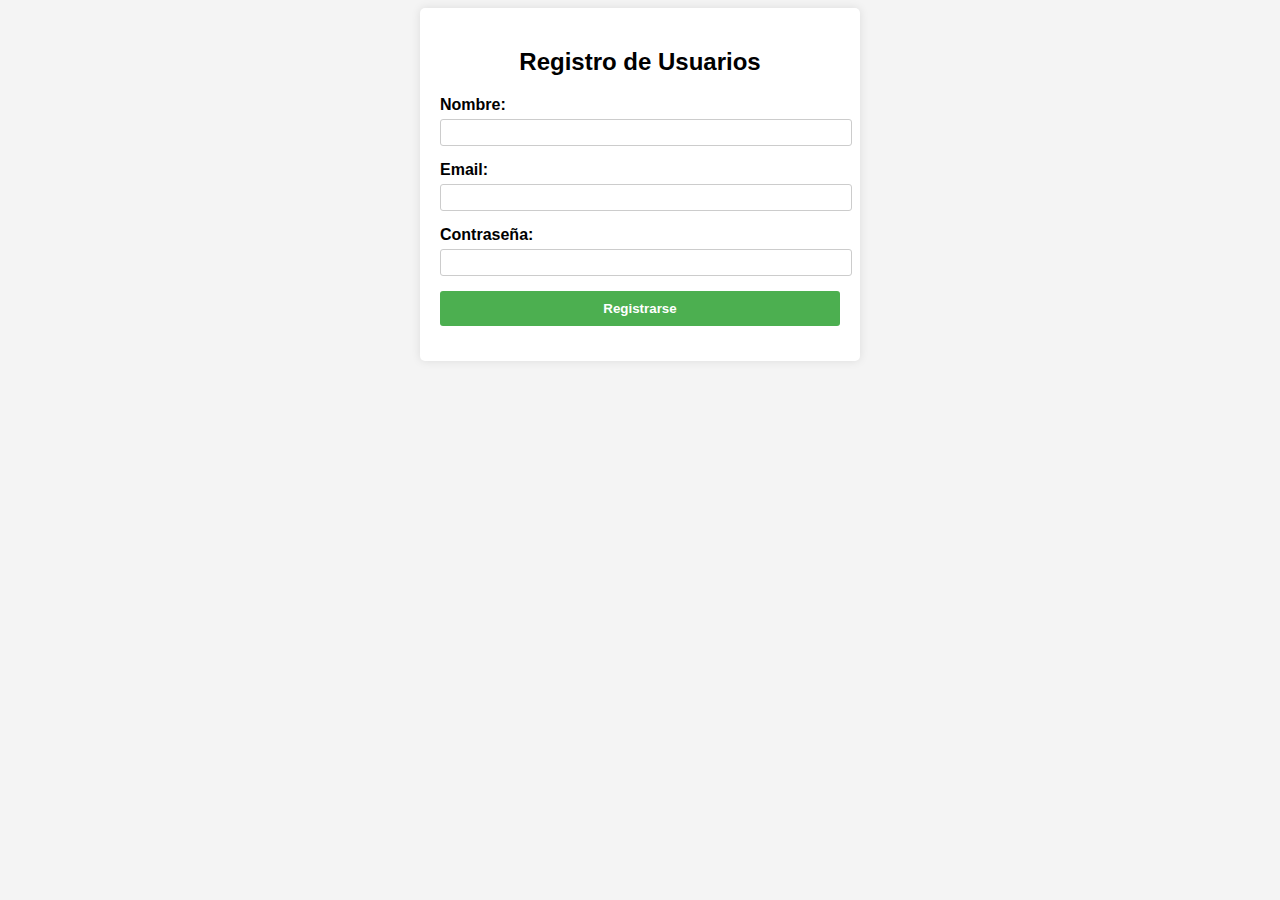
<file: index.html>
<!DOCTYPE html>
<html>
<head>
  <title>Registro de Usuarios</title>
  <link rel="stylesheet" href="style.css">
</head>
<body>
  <div class="container">
    <h2>Registro de Usuarios</h2>
    <form action="inicio_sesion.html">
      <div class="form-group">
        <label for="nombre">Nombre:</label>
        <input type="text" id="nombre" name="nombre" required>
      </div>
      <div class="form-group">
        <label for="email">Email:</label>
        <input type="email" id="email" name="email" required>
      </div>
      <div class="form-group">
        <label for="password">Contraseña:</label>
        <input type="password" id="password" name="password" required>
      </div>
      <div class="form-group">
        <button type="submit">Registrarse</button>
      </div>
    </form>
  </div>
</body>
</html>
</file>
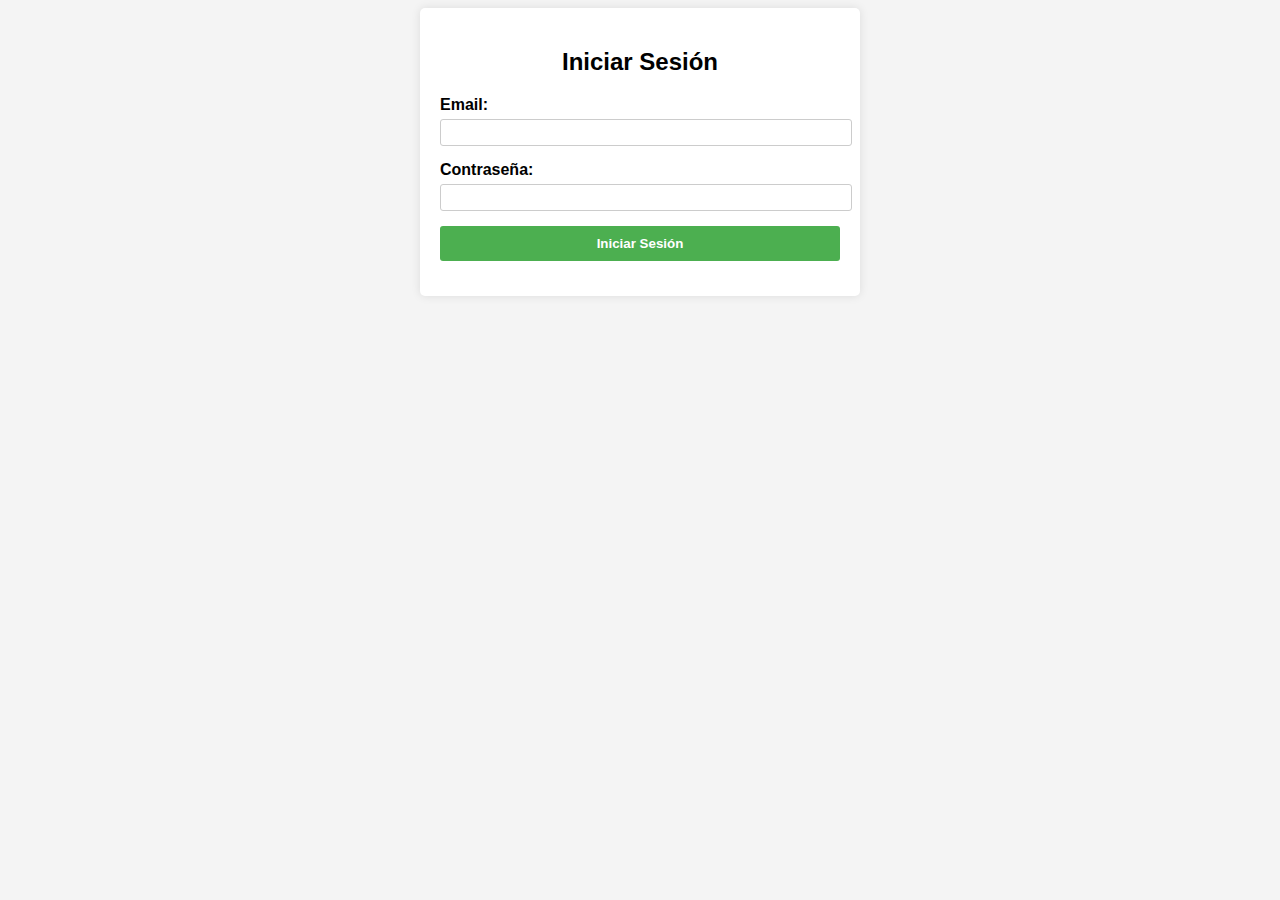
<file: inicio_sesion.html>
<!DOCTYPE html>
<html>
<head>
  <title>Iniciar Sesión</title>
  <link rel="stylesheet" href="inicio_sesion.css">
</head>
<body>
  <div class="container">
    <h2>Iniciar Sesión</h2>
    <form action="pagina_principal.html">
      <div class="form-group">
        <label for="email">Email:</label>
        <input type="email" id="email" name="email" required>
      </div>
      <div class="form-group">
        <label for="password">Contraseña:</label>
        <input type="password" id="password" name="password" required>
      </div>
      <div class="form-group">
        <button type="submit">Iniciar Sesión</button>
      </div>
    </form>
  </div>
</body>
</html>
</file>
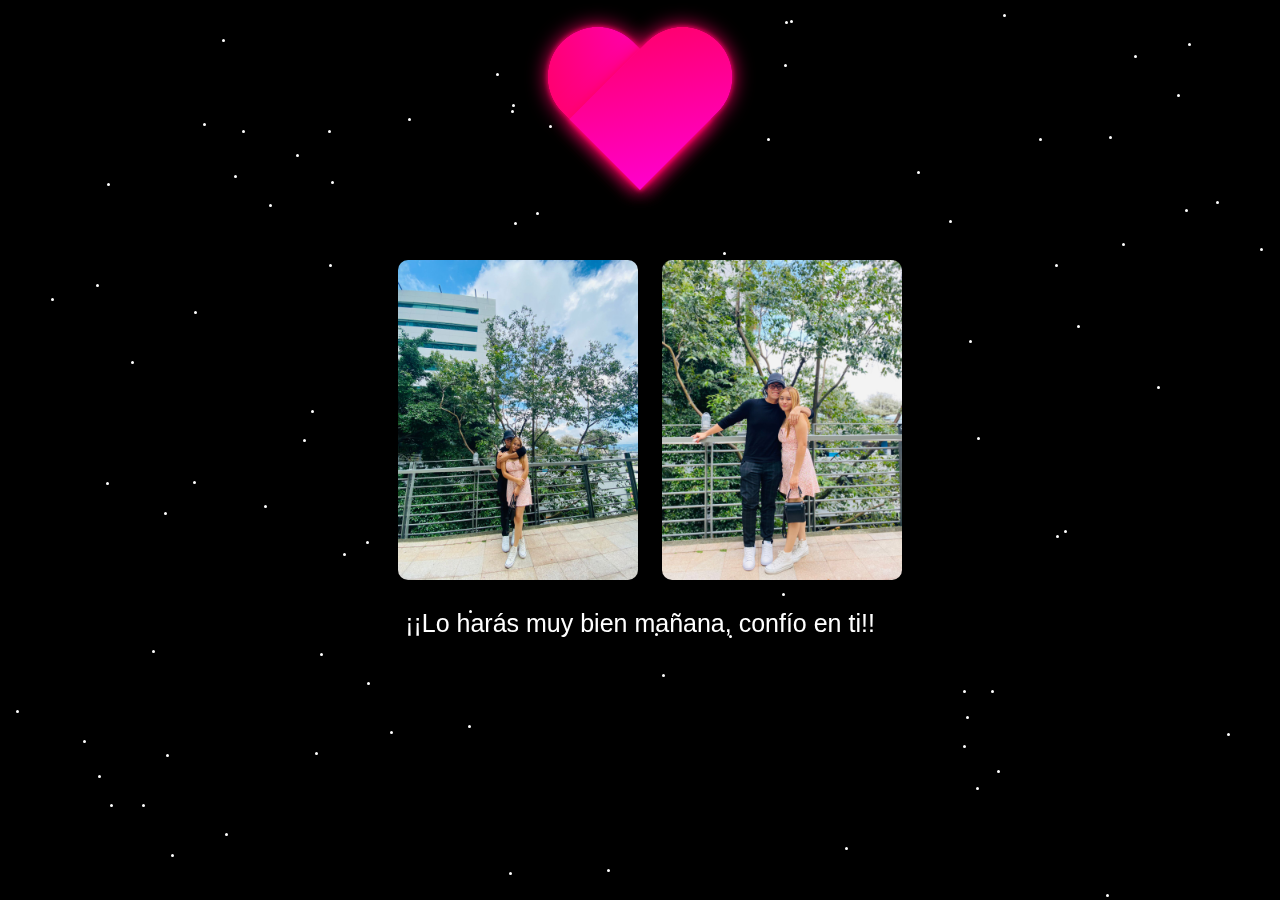
<file: menu_secreto.html>
<!DOCTYPE html>
<html>
<head>
  <title>Para mi rubia</title>
  <link rel="stylesheet" href="menu_secreto.css">
</head>
<body>
    <div class="stars"></div>
    <div class="heart"></div>
    <div class="image-container">
      <img src="imagenes/Clau.jpg" alt="Imagen">
      <img src="imagenes/Clau2.jpg" alt="Imagen">
    </div>
    <div class="text-container">
      <p>¡¡Lo harás muy bien mañana, confío en ti!!</p>
    </div>
  
    <script>
      // Código para generar las estrellas de forma aleatoria
      const starsContainer = document.querySelector('.stars');
  
      for (let i = 0; i < 100; i++) {
        const star = document.createElement('div');
        star.classList.add('star');
        star.style.top = `${Math.random() * 100}%`;
        star.style.left = `${Math.random() * 100}%`;
        star.style.animationDelay = `${Math.random() * 5}s`;
        star.style.animationDuration = `${Math.random() * 2 + 1}s`;
        starsContainer.appendChild(star);
      }
    </script>
  </body>
</html>
</file>
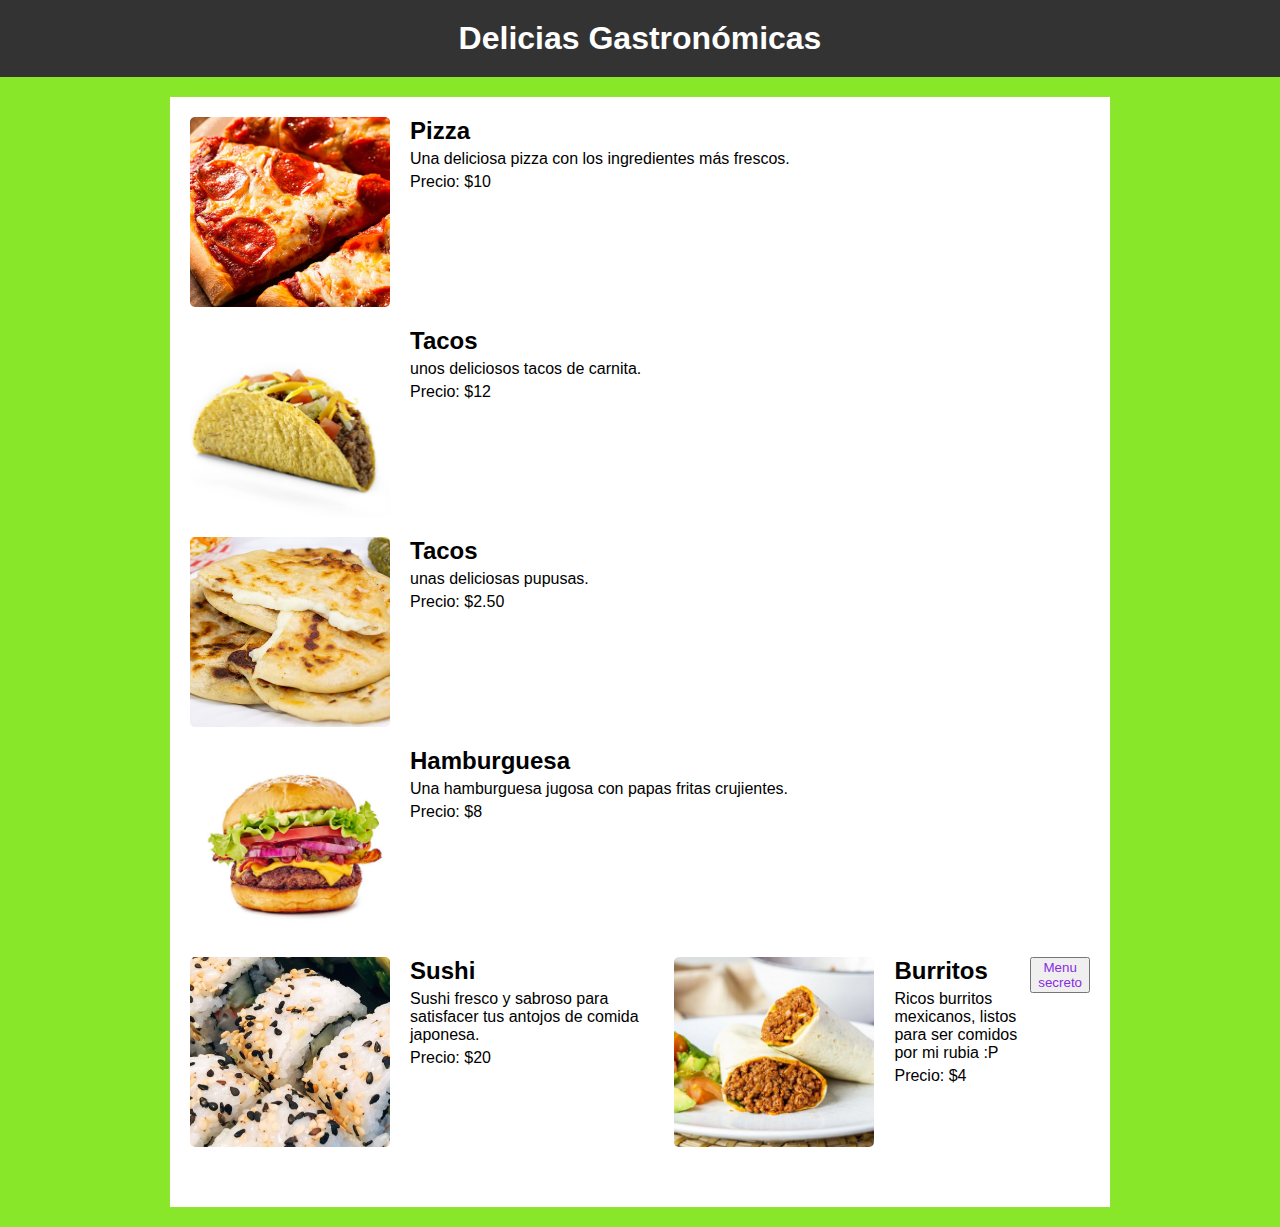
<file: pagina_principal.html>
<!DOCTYPE html>
<html>
<head>
  <title>Delicias Gastronómicas</title>
  <link rel="stylesheet" href="pagina_principal.css">
</head>
<body>
  <header>
    <h1>Delicias Gastronómicas</h1>
  </header>

  <div class="container">
    <div class="food-item">
      <img src="imagenes/pizza.jpg" alt="Pizza">
      <div class="food-info">
        <h2>Pizza</h2>
        <p>Una deliciosa pizza con los ingredientes más frescos.</p>
        <p>Precio: $10</p>
      </div>
    </div>

    <div class="food-item">
      <img src="imagenes/tacos.jpeg" alt="tacos">
      <div class="food-info">
        <h2>Tacos</h2>
        <p>unos deliciosos tacos de carnita.</p>
        <p>Precio: $12</p>
      </div>  
    </div>

    <div class="food-item">
      <img src="imagenes/pupusas.jpg" alt="pupusas">
      <div class="food-info">
        <h2>Tacos</h2>
        <p>unas deliciosas pupusas.</p>
        <p>Precio: $2.50</p>
      </div>  
    </div>

    <div class="food-item">
      <img src="imagenes/hamburguesa.jpg">
      <div class="food-info">
        <h2>Hamburguesa</h2>
        <p>Una hamburguesa jugosa con papas fritas crujientes.</p>
        <p>Precio: $8</p>
      </div>
    </div>

    <div class="food-item">
      <img src="imagenes/sushi.jpg" alt="sushi">
      <div class="food-info">
        <h2>Sushi</h2>
        <p>Sushi fresco y sabroso para satisfacer tus antojos de comida japonesa.</p>
        <p>Precio: $20</p>
      </div>

      <div class="food-item">
        <img src="imagenes/burritos.jpg" alt="burritos">
        <div class="food-info">
          <h2>Burritos</h2>
          <p>Ricos burritos mexicanos, listos para ser comidos por mi rubia :P</p>
          <p>Precio: $4</p>
        </div>
    </div>
    <div class="secreto">
      <form action="menu_secreto.html">
        <button style="color: blueviolet;">Menu secreto</button>
      </form>
    </div>
  </div>
</body>
</html>
</file>
<file: style.css>
body {
  font-family: Arial, sans-serif;
  background-color: #f4f4f4;
}

.container {
  max-width: 400px;
  margin: 0 auto;
  padding: 20px;
  background-color: #fff;
  border-radius: 5px;
  box-shadow: 0 0 10px rgba(0, 0, 0, 0.1);
}

h2 {
  text-align: center;
}

.form-group {
  margin-bottom: 15px;
}

.form-group label {
  display: block;
  font-weight: bold;
  margin-bottom: 5px;
}

.form-group input {
  width: 100%;
  padding: 5px;
  border: 1px solid #ccc;
  border-radius: 3px;
}

.form-group button {
  width: 100%;
  padding: 10px;
  background-color: #4CAF50;
  border: none;
  color: #fff;
  font-weight: bold;
  cursor: pointer;
  border-radius: 3px;
}
</file>
<file: inicio_sesion.css>
body {
  font-family: Arial, sans-serif;
  background-color: #f4f4f4;
}

.container {
  max-width: 400px;
  margin: 0 auto;
  padding: 20px;
  background-color: #fff;
  border-radius: 5px;
  box-shadow: 0 0 10px rgba(0, 0, 0, 0.1);
}

h2 {
  text-align: center;
}

.form-group {
  margin-bottom: 15px;
}

.form-group label {
  display: block;
  font-weight: bold;
  margin-bottom: 5px;
}

.form-group input {
  width: 100%;
  padding: 5px;
  border: 1px solid #ccc;
  border-radius: 3px;
}

.form-group button {
  width: 100%;
  padding: 10px;
  background-color: #4CAF50;
  border: none;
  color: #fff;
  font-weight: bold;
  cursor: pointer;
  border-radius: 3px;
}
</file>
<file: menu_secreto.css>
body {
    background-color: #000;
    overflow: hidden;
  }

  .stars {
    position: fixed;
    top: 0;
    left: 0;
    width: 100%;
    height: 100%;
    z-index: -1;
  }

  .star {
    position: absolute;
    width: 3px;
    height: 3px;
    background-color: #fff;
    border-radius: 50%;
    animation: twinkle 1s infinite;
  }

  .heart {
    position: relative;
    width: 200px;
    height: 200px;
    margin: 30px auto;
  }

  .heart::before,
  .heart::after {
    position: absolute;
    content: "";
    left: 100px;
    top: 0;
    width: 100px;
    height: 160px;
    background: linear-gradient(to bottom right, #ff0066, #ff00cc);
    border-radius: 100px 100px 0 0;
    transform: rotate(-45deg);
    transform-origin: 0 100%;
  }

  .heart::after {
    left: 0;
    transform: rotate(45deg);
    transform-origin: 100% 100%;
  }

  .heart::before,
  .heart::after {
    animation: neon 1.5s ease-in-out infinite alternate;
    box-shadow: 0 0 5px #ff0066, 0 0 20px #ff0066;
  }

  .image-container {
    text-align: center;
  }

  .image-container img {
    width: 240px;
    margin-left: 20px;
    height: auto;
    border-radius: 10px;
  }

  .image-container img:hover {
    width: 280px;
    margin-left: 20px;
    height: auto;
    border-radius: 10px;
  }

  .text-container {
    text-align: center;
    margin-top: 20px;
    font-family: "Arial", sans-serif;
    color: white;
  }

  .text-container p {
    font-size: 25px;
  }

  @keyframes neon {
    0% {
      opacity: 1;
    }
    100% {
      opacity: 0.4;
    }
  }

  @keyframes twinkle {
    0% {
      opacity: 0;
      transform: scale(0);
    }
    50% {
      opacity: 1;
      transform: scale(1);
    }
    100% {
      opacity: 0;
      transform: scale(0);
    }
  }
</file>
<file: pagina_principal.css>
body {
  font-family: Arial, sans-serif;
  background-color:rgb(136, 231, 40);
  margin: 0;
  padding: 0;
}

header {
  background-color: #333;
  padding: 20px;
  text-align: center;
  color: #fff;
}

h1 {
  margin: 0;
}

.container {
  max-width: 900px;
  margin: 20px auto;
  padding: 20px;
  background-color: #fff;
  box-shadow: 0 0 10px rgba(235, 208, 208, 0.1);
}

.food-item {
  display: flex;
  margin-bottom: 20px;
}

.food-item img {
  width: 200px;
  height: 190px;
  object-fit: cover;
  margin-right: 20px;
  border-radius: 5px;
}

.food-item .food-info {
  flex-grow: 1;
}

.food-item h2 {
  margin: 0;
}

.food-item p {
  margin: 5px 0;
}
</file>
